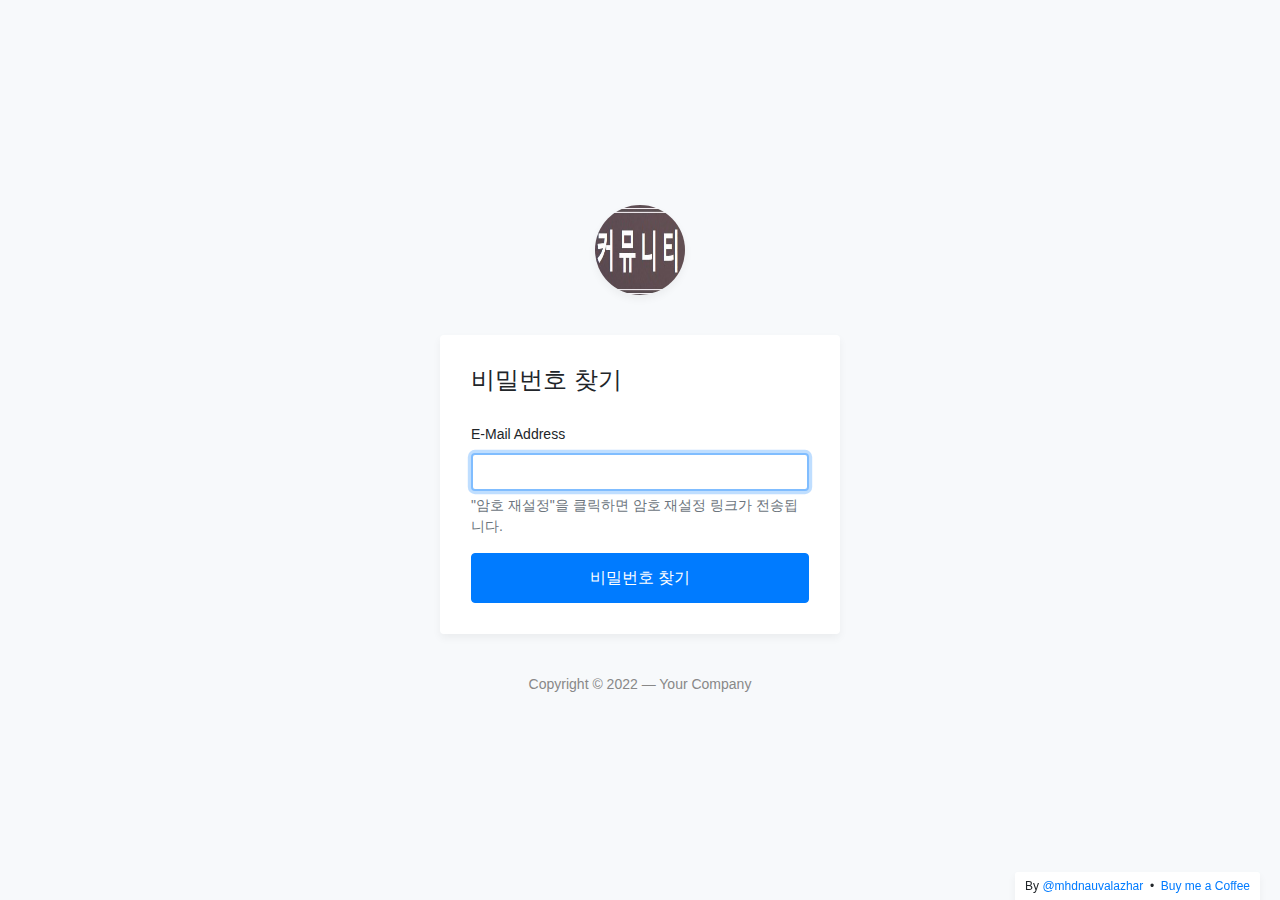
<file: forgot.html>
<!DOCTYPE html>
<html lang="en">
<head>
	<meta charset="utf-8">
	<meta name="author" content="Kodinger">
	<meta name="viewport" content="width=device-width,initial-scale=1">
	<title>My Login Page &mdash; Bootstrap 4 Login Page Snippet</title>
	<link rel="stylesheet" href="https://stackpath.bootstrapcdn.com/bootstrap/4.3.1/css/bootstrap.min.css" integrity="sha384-ggOyR0iXCbMQv3Xipma34MD+dH/1fQ784/j6cY/iJTQUOhcWr7x9JvoRxT2MZw1T" crossorigin="anonymous">
	<link rel="stylesheet" type="text/css" href="css/my-login.css">
</head>
<body class="my-login-page">
	<section class="h-100">
		<div class="container h-100">
			<div class="row justify-content-md-center align-items-center h-100">
				<div class="card-wrapper">
					<div class="brand">
						<a href="index.html"><img src="img/logo.jpg"  alt="logo"></a>
					</div>
					<div class="card fat">
						<div class="card-body">
							<h4 class="card-title">비밀번호 찾기</h4>
							<form method="POST" class="my-login-validation" novalidate="">
								<div class="form-group">
									<label for="email">E-Mail Address</label>
									<input id="email" type="email" class="form-control" name="email" value="" required autofocus>
									<div class="invalid-feedback">
										Email is invalid
									</div>
									<div class="form-text text-muted">
										"암호 재설정"을 클릭하면 암호 재설정 링크가 전송됩니다.
									</div>
								</div>

								<div class="form-group m-0">
									<button type="submit" class="btn btn-primary btn-block">
										비밀번호 찾기
									</button>
								</div>
							</form>
						</div>
					</div>
					<div class="footer">
						Copyright &copy; 2022 &mdash; Your Company 
					</div>
				</div>
			</div>
		</div>
	</section>

	<script src="https://code.jquery.com/jquery-3.3.1.slim.min.js" integrity="sha384-q8i/X+965DzO0rT7abK41JStQIAqVgRVzpbzo5smXKp4YfRvH+8abtTE1Pi6jizo" crossorigin="anonymous"></script>
	<script src="js/my-login.js"></script>
</body>
</html>
</file>
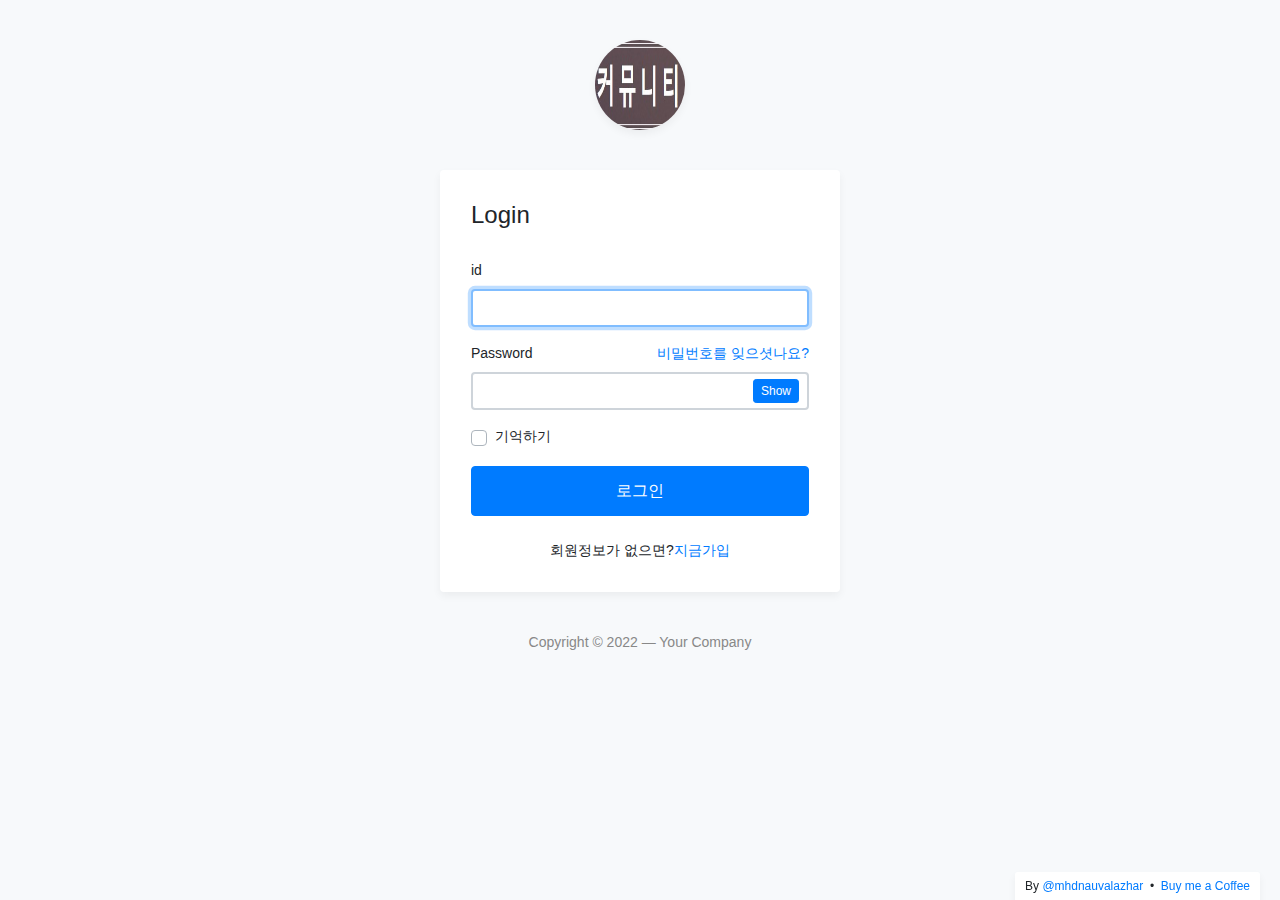
<file: login.html>
<!DOCTYPE html>
<html lang="en">
<head>
	<meta charset="utf-8">
	<meta name="author" content="Kodinger">
	<meta name="viewport" content="width=device-width,initial-scale=1">
	<title>My Login Page</title>
	<link rel="stylesheet" href="https://stackpath.bootstrapcdn.com/bootstrap/4.3.1/css/bootstrap.min.css" integrity="sha384-ggOyR0iXCbMQv3Xipma34MD+dH/1fQ784/j6cY/iJTQUOhcWr7x9JvoRxT2MZw1T" crossorigin="anonymous">
	<link rel="stylesheet" type="text/css" href="css/my-login.css">
</head>

<body class="my-login-page">
	<section class="h-100">
		<div class="container h-100">
			<div class="row justify-content-md-center h-100">
				<div class="card-wrapper">
					<div class="brand">
						<a href="index.html"><img src="img/logo.jpg"  alt="logo"></a>
					</div>
					<div class="card fat">
						<div class="card-body">
							<h4 class="card-title">Login</h4>
							<form method="POST" class="my-login-validation" novalidate="">
								<div class="form-group">
									<label for="id">id</label>
									<input id="id" type="id" class="form-control" name="id" value="" required autofocus>
									<div class="invalid-feedback">
										Email is invalid
									</div>
								</div>

								<div class="form-group">
									<label for="password">Password
										<a href="forgot.html" class="float-right">
											비밀번호를 잊으셧나요?
										</a>
									</label>
									<input id="password" type="password" class="form-control" name="password" required data-eye>
								    <div class="invalid-feedback">
								    	Password is required
							    	</div>
								</div>

								<div class="form-group">
									<div class="custom-checkbox custom-control">
										<input type="checkbox" name="remember" id="remember" class="custom-control-input">
										<label for="remember" class="custom-control-label">기억하기</label>
									</div>
								</div>

								<div class="form-group m-0">
									<button type="submit" class="btn btn-primary btn-block">
										로그인
									</button>
								</div>
								<div class="mt-4 text-center">
									회원정보가 없으면?<a href="register.html">지금가입</a>
								</div>
							</form>
						</div>
					</div>
					<div class="footer">
						Copyright &copy; 2022 &mdash; Your Company 
					</div>
				</div>
			</div>
		</div>
	</section>

	<script src="https://code.jquery.com/jquery-3.3.1.slim.min.js" integrity="sha384-q8i/X+965DzO0rT7abK41JStQIAqVgRVzpbzo5smXKp4YfRvH+8abtTE1Pi6jizo" crossorigin="anonymous"></script>
	<script src="https://cdnjs.cloudflare.com/ajax/libs/popper.js/1.14.7/umd/popper.min.js" integrity="sha384-UO2eT0CpHqdSJQ6hJty5KVphtPhzWj9WO1clHTMGa3JDZwrnQq4sF86dIHNDz0W1" crossorigin="anonymous"></script>
	<script src="https://stackpath.bootstrapcdn.com/bootstrap/4.3.1/js/bootstrap.min.js" integrity="sha384-JjSmVgyd0p3pXB1rRibZUAYoIIy6OrQ6VrjIEaFf/nJGzIxFDsf4x0xIM+B07jRM" crossorigin="anonymous"></script>
	<script src="js/my-login.js"></script>
</body>
</html>
</file>
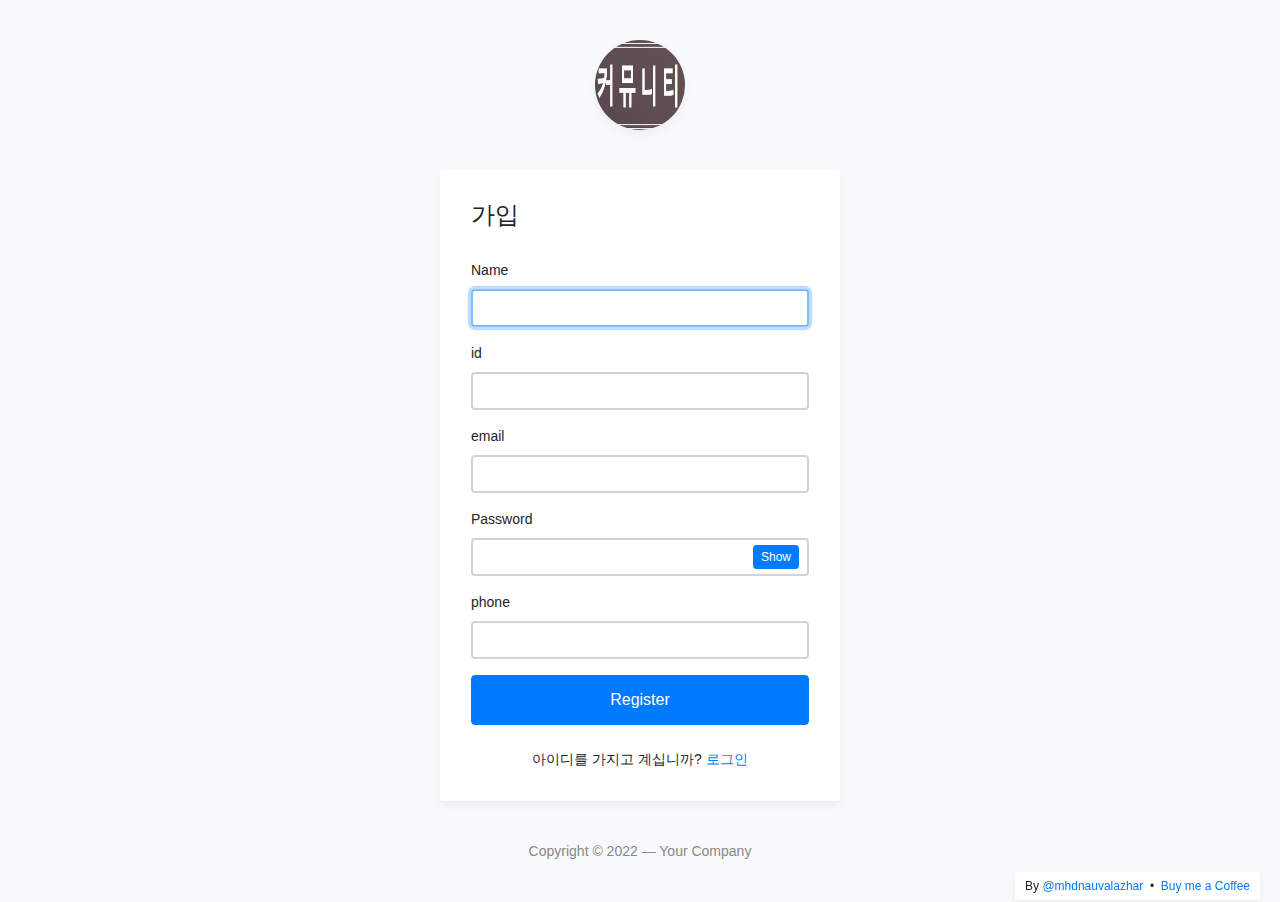
<file: register.html>
<!DOCTYPE html>
<html lang="en">
<head>
	<meta charset="utf-8">
	<meta name="author" content="Kodinger">
	<meta name="viewport" content="width=device-width,initial-scale=1">
	<title>My Login Page &mdash; Bootstrap 4 Login Page Snippet</title>
	<link rel="stylesheet" href="https://stackpath.bootstrapcdn.com/bootstrap/4.3.1/css/bootstrap.min.css" integrity="sha384-ggOyR0iXCbMQv3Xipma34MD+dH/1fQ784/j6cY/iJTQUOhcWr7x9JvoRxT2MZw1T" crossorigin="anonymous">
	<link rel="stylesheet" type="text/css" href="css/my-login.css">
</head>
<body class="my-login-page">
	<section class="h-100">
		<div class="container h-100">
			<div class="row justify-content-md-center h-100">
				<div class="card-wrapper">
					<div class="brand">
						<a href="index.html"><img src="img/logo.jpg"  alt="logo"></a>
					</div>
					<div class="card fat">
						<div class="card-body">
							<h4 class="card-title">가입</h4>
							<form method="POST" class="my-login-validation" novalidate="">
								<div class="form-group">
									<label for="name">Name</label>
									<input id="name" type="text" class="form-control" name="name" required autofocus>
									<div class="invalid-feedback">
										What's your name?
									</div>
								</div>
								
								<div class="form-group">
									<label for="id">id</label>
									<input id="id" type="id" class="form-control" name="id" required>
									<div class="invalid-feedback">
										Your id is invalid
									</div>
								</div>
								<div class="form-group">
									<label for="id">email</label>
									<input id="email" type="email" class="form-control" name="email" required>
									<div class="invalid-feedback">
										Your id is invalid
									</div>

								</div>
								<div class="form-group">
									<label for="password">Password</label>
									<input id="password" type="password" class="form-control" name="password" required data-eye>
									<div class="invalid-feedback">
										Password is required
									</div>
								</div>
									<div class="form-group">
									<label for="phone">phone</label>
									<input id="phone" type="phone" class="form-control" name="id" required>
									<div class="invalid-feedback">
										Your id is invalid
									</div>
								</div>

								

								<div class="form-group m-0">
									<button type="submit" class="btn btn-primary btn-block">
										Register
									</button>
								</div>
								<div class="mt-4 text-center">
									아이디를 가지고 계십니까? <a href="login.html">로그인</a>
								</div>
							</form>
						</div>
					</div>
					<div class="footer">
						Copyright &copy; 2022 &mdash; Your Company 
					</div>
				</div>
			</div>
		</div>
	</section>

	<script src="https://code.jquery.com/jquery-3.3.1.slim.min.js" integrity="sha384-q8i/X+965DzO0rT7abK41JStQIAqVgRVzpbzo5smXKp4YfRvH+8abtTE1Pi6jizo" crossorigin="anonymous"></script>
	<script src="https://stackpath.bootstrapcdn.com/bootstrap/4.3.1/js/bootstrap.min.js" integrity="sha384-JjSmVgyd0p3pXB1rRibZUAYoIIy6OrQ6VrjIEaFf/nJGzIxFDsf4x0xIM+B07jRM" crossorigin="anonymous"></script>
	<script src="js/my-login.js"></script>
</body>
</html>
</file>
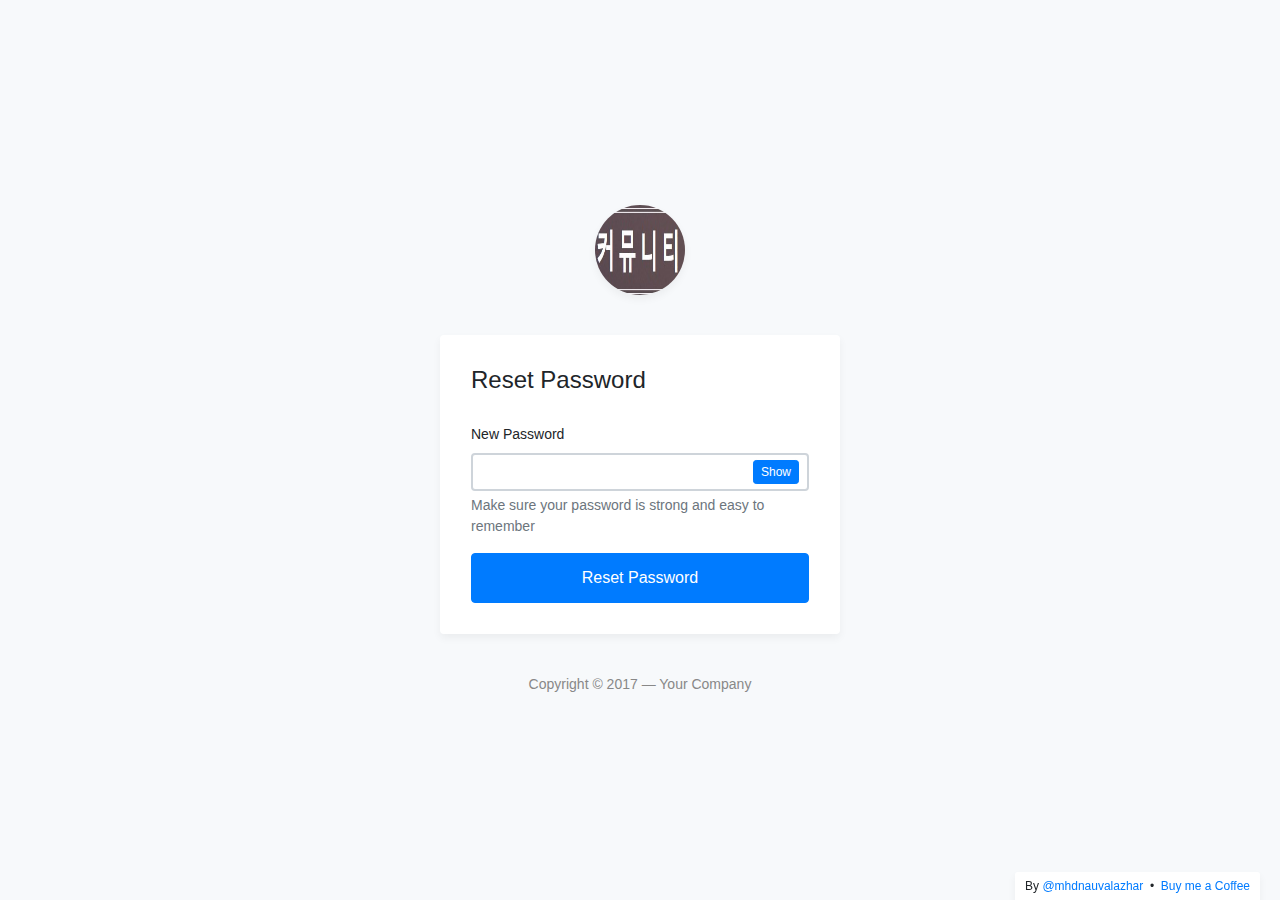
<file: reset.html>
<!DOCTYPE html>
<html lang="en">
<head>
	<meta charset="utf-8">
	<meta name="author" content="Kodinger">
	<meta name="viewport" content="width=device-width,initial-scale=1">
	<title>My Login Page &mdash; Bootstrap 4 Login Page Snippet</title>
	<link rel="stylesheet" href="https://stackpath.bootstrapcdn.com/bootstrap/4.3.1/css/bootstrap.min.css" integrity="sha384-ggOyR0iXCbMQv3Xipma34MD+dH/1fQ784/j6cY/iJTQUOhcWr7x9JvoRxT2MZw1T" crossorigin="anonymous">
	<link rel="stylesheet" type="text/css" href="css/my-login.css">
</head>
<body class="my-login-page">
	<section class="h-100">
		<div class="container h-100">
			<div class="row justify-content-md-center align-items-center h-100">
				<div class="card-wrapper">
					<div class="brand">
						<img src="img/logo.jpg" alt="bootstrap 4 login page">
					</div>
					<div class="card fat">
						<div class="card-body">
							<h4 class="card-title">Reset Password</h4>
							<form method="POST" class="my-login-validation" novalidate="">
								<div class="form-group">
									<label for="new-password">New Password</label>
									<input id="new-password" type="password" class="form-control" name="password" required autofocus data-eye>
									<div class="invalid-feedback">
										Password is required
									</div>
									<div class="form-text text-muted">
										Make sure your password is strong and easy to remember
									</div>
								</div>

								<div class="form-group m-0">
									<button type="submit" class="btn btn-primary btn-block">
										Reset Password
									</button>
								</div>
							</form>
						</div>
					</div>
					<div class="footer">
						Copyright &copy; 2017 &mdash; Your Company 
					</div>
				</div>
			</div>
		</div>
	</section>

	<script src="https://code.jquery.com/jquery-3.3.1.slim.min.js" integrity="sha384-q8i/X+965DzO0rT7abK41JStQIAqVgRVzpbzo5smXKp4YfRvH+8abtTE1Pi6jizo" crossorigin="anonymous"></script>
	<script src="https://stackpath.bootstrapcdn.com/bootstrap/4.3.1/js/bootstrap.min.js" integrity="sha384-JjSmVgyd0p3pXB1rRibZUAYoIIy6OrQ6VrjIEaFf/nJGzIxFDsf4x0xIM+B07jRM" crossorigin="anonymous"></script>
	<script src="js/my-login.js"></script>
</body>
</html>
</file>
<file: css/my-login.css>
html,body {
	height: 100%;
}

body.my-login-page {
	background-color: #f7f9fb;
	font-size: 14px;
}

.my-login-page .brand {
	width: 90px;
	height: 90px;
	overflow: hidden;
	border-radius: 50%;
	margin: 40px auto;
	box-shadow: 0 4px 8px rgba(0,0,0,.05);
	position: relative;
	z-index: 1;
}

.my-login-page .brand img {
	width: 100%;
	height: 100%;
}

.my-login-page .card-wrapper {
	width: 400px;
}

.my-login-page .card {
	border-color: transparent;
	box-shadow: 0 4px 8px rgba(0,0,0,.05);
}

.my-login-page .card.fat {
	padding: 10px;
}

.my-login-page .card .card-title {
	margin-bottom: 30px;
}

.my-login-page .form-control {
	border-width: 2.3px;
}

.my-login-page .form-group label {
	width: 100%;
}

.my-login-page .btn.btn-block {
	padding: 12px 10px;
}

.my-login-page .footer {
	margin: 40px 0;
	color: #888;
	text-align: center;
}

@media screen and (max-width: 425px) {
	.my-login-page .card-wrapper {
		width: 90%;
		margin: 0 auto;
	}
}

@media screen and (max-width: 320px) {
	.my-login-page .card.fat {
		padding: 0;
	}

	.my-login-page .card.fat .card-body {
		padding: 15px;
	}
}
</file>
